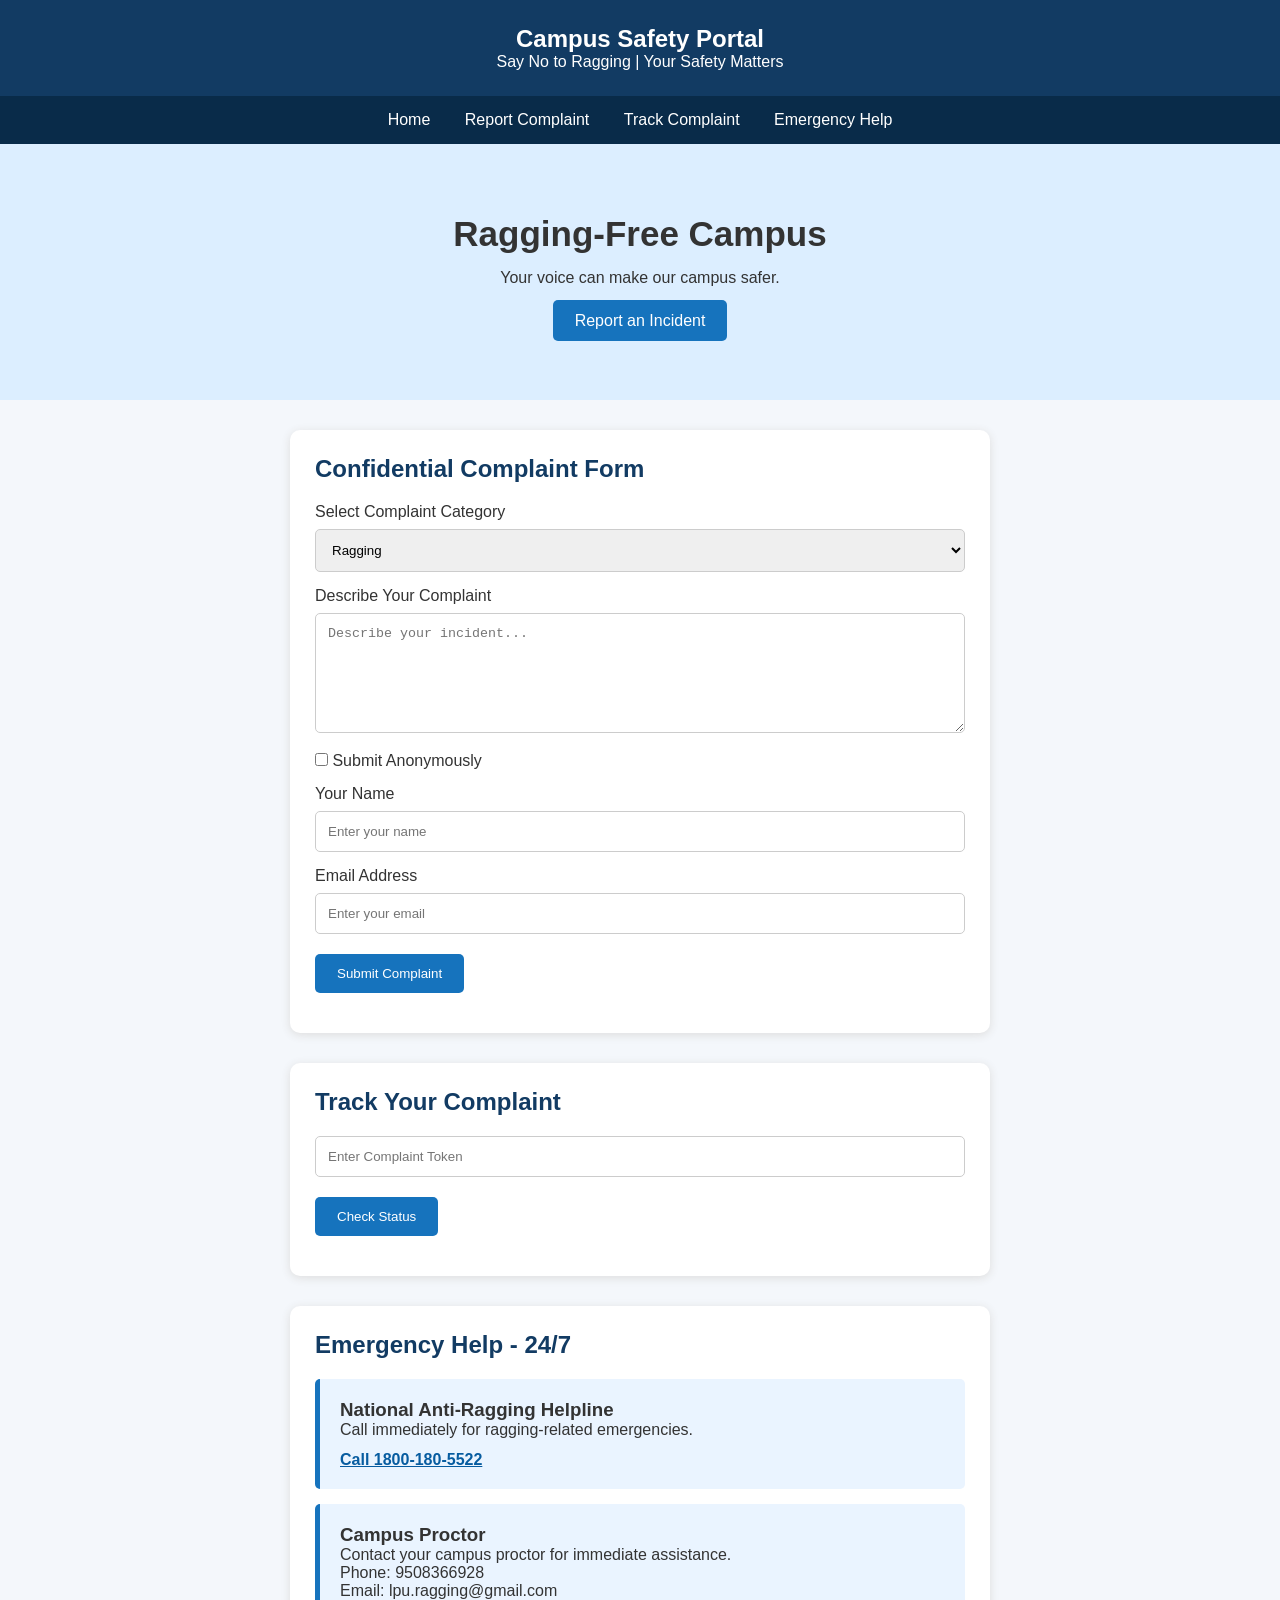
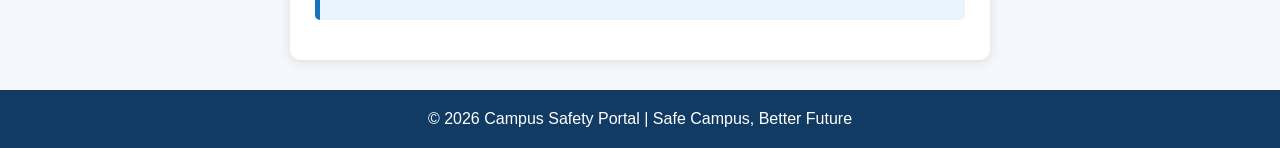
<file: index.html>
<!DOCTYPE html>
<html>
<head>
    <title>Campus Safety Portal</title>
    <link rel="stylesheet" href="caa2.css">
    <meta name="viewport" content="width=device-width, initial-scale=1.0">
</head>
<body>

<header>
    <h2>Campus Safety Portal</h2>
    <p>Say No to Ragging | Your Safety Matters</p>
</header>

<nav>
    <a href="#home">Home</a>
    <a href="#report">Report Complaint</a>
    <a href="#track">Track Complaint</a>
    <a href="#help">Emergency Help</a>
</nav> 

<section id="home" class="hero">
    <h1>Ragging-Free Campus</h1>
    <p>Your voice can make our campus safer.</p>
    <a href="#report" class="btn">Report an Incident</a>
</section>

<section id="report" class="container">
    <h2>Confidential Complaint Form</h2>

    <label>Select Complaint Category</label>
    <select id="category">
        <option>Ragging</option>
        <option>Bullying</option>
        <option>Hostel Issue</option>
        <option>Academic Grievance</option>
    </select>

    <label>Describe Your Complaint</label>
    <textarea id="description" placeholder="Describe your incident..." required></textarea>

    <label>
        <input type="checkbox" id="anonymous" onchange="toggleContact()">
        Submit Anonymously
    </label>

    <div id="contact">
        <label>Your Name</label>
        <input type="text" id="name" placeholder="Enter your name">

        <label>Email Address</label>
        <input type="email" id="email" placeholder="Enter your email">
    </div>

    <button onclick="submitComplaint()">Submit Complaint</button>

    <p id="result"></p>
</section>

<section id="track" class="container">
    <h2>Track Your Complaint</h2>

    <input type="text" id="token" placeholder="Enter Complaint Token">

    <button onclick="trackComplaint()">Check Status</button>

    <p id="status"></p>
</section>

<section id="help" class="container">
    <h2>Emergency Help - 24/7</h2>

    <div class="help-card">
        <h3>National Anti-Ragging Helpline</h3>
        <p>Call immediately for ragging-related emergencies.</p>
        <a href="tel:18001805522">Call 1800-180-5522</a>
    </div>

    <div class="help-card">
        <h3>Campus Proctor</h3>
        <p>Contact your campus proctor for immediate assistance.</p>
        <p>Phone: 9508366928</p>
        <p>Email: lpu.ragging@gmail.com</p>
    </div>
</section>

<footer>
    <p>© 2026 Campus Safety Portal | Safe Campus, Better Future</p>
</footer>

<script src="cs2.js"></script>

</body>
</html>
</file>
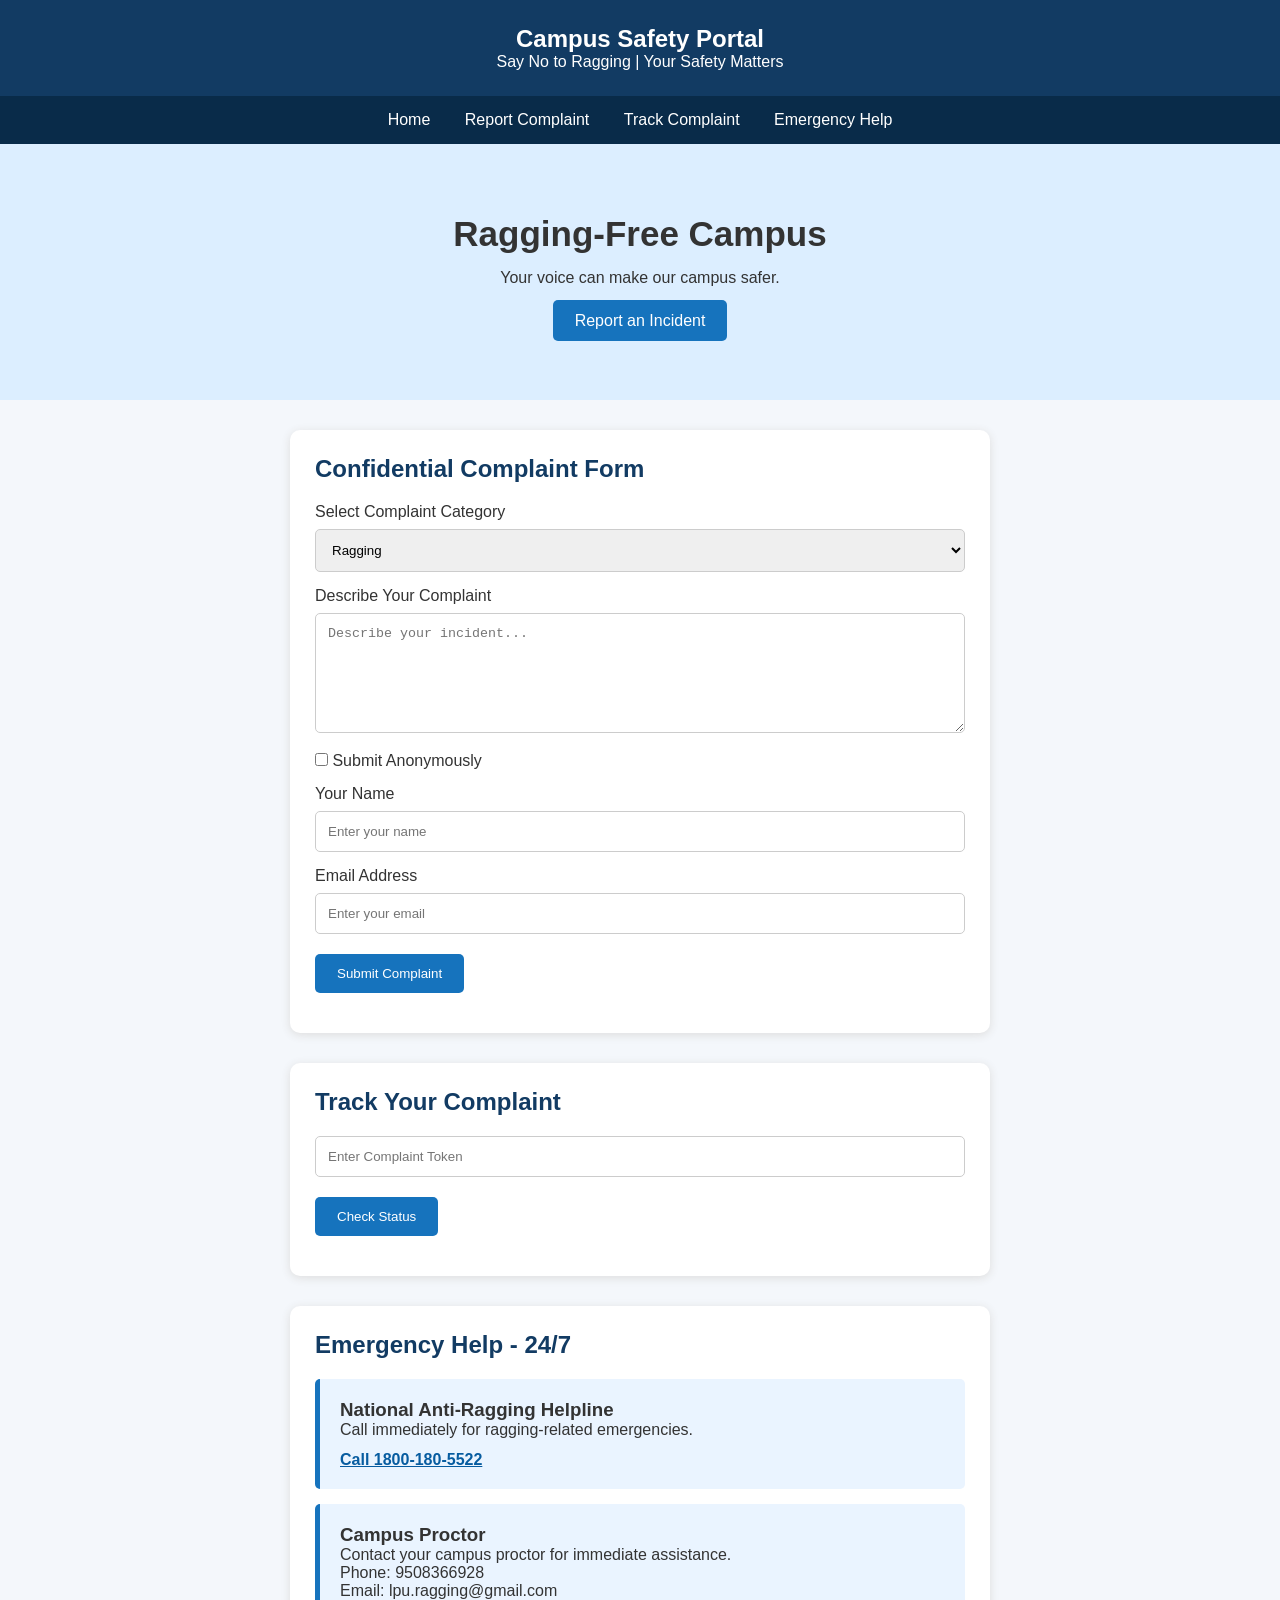
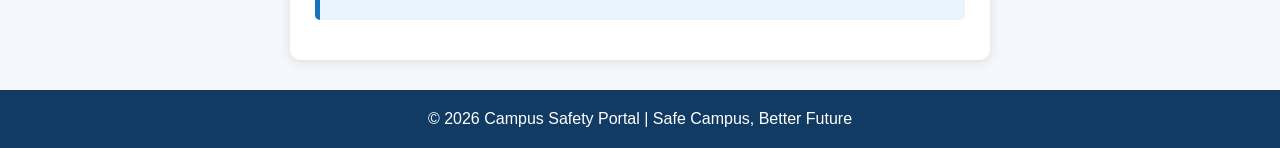
<file: ca2.html>
<!DOCTYPE html>
<html>
<head>
    <title>Campus Safety Portal</title>
    <link rel="stylesheet" href="caa2.css">
    <meta name="viewport" content="width=device-width, initial-scale=1.0">
</head>
<body>

<header>
    <h2>Campus Safety Portal</h2>
    <p>Say No to Ragging | Your Safety Matters</p>
</header>

<nav>
    <a href="#home">Home</a>
    <a href="#report">Report Complaint</a>
    <a href="#track">Track Complaint</a>
    <a href="#help">Emergency Help</a>
</nav> 

<section id="home" class="hero">
    <h1>Ragging-Free Campus</h1>
    <p>Your voice can make our campus safer.</p>
    <a href="#report" class="btn">Report an Incident</a>
</section>

<section id="report" class="container">
    <h2>Confidential Complaint Form</h2>

    <label>Select Complaint Category</label>
    <select id="category">
        <option>Ragging</option>
        <option>Bullying</option>
        <option>Hostel Issue</option>
        <option>Academic Grievance</option>
    </select>

    <label>Describe Your Complaint</label>
    <textarea id="description" placeholder="Describe your incident..." required></textarea>

    <label>
        <input type="checkbox" id="anonymous" onchange="toggleContact()">
        Submit Anonymously
    </label>

    <div id="contact">
        <label>Your Name</label>
        <input type="text" id="name" placeholder="Enter your name">

        <label>Email Address</label>
        <input type="email" id="email" placeholder="Enter your email">
    </div>

    <button onclick="submitComplaint()">Submit Complaint</button>

    <p id="result"></p>
</section>

<section id="track" class="container">
    <h2>Track Your Complaint</h2>

    <input type="text" id="token" placeholder="Enter Complaint Token">

    <button onclick="trackComplaint()">Check Status</button>

    <p id="status"></p>
</section>

<section id="help" class="container">
    <h2>Emergency Help - 24/7</h2>

    <div class="help-card">
        <h3>National Anti-Ragging Helpline</h3>
        <p>Call immediately for ragging-related emergencies.</p>
        <a href="tel:18001805522">Call 1800-180-5522</a>
    </div>

    <div class="help-card">
        <h3>Campus Proctor</h3>
        <p>Contact your campus proctor for immediate assistance.</p>
        <p>Phone: 9508366928</p>
        <p>Email: lpu.ragging@gmail.com</p>
    </div>
</section>

<footer>
    <p>© 2026 Campus Safety Portal | Safe Campus, Better Future</p>
</footer>

<script src="cs2.js"></script>

</body>
</html>
</file>
<file: caa2.css>
* {
    margin: 0;
    padding: 0;
    box-sizing: border-box;
}

body {
    font-family: Arial, sans-serif;
    background: #f4f7fb;
    color: #333;
}

header {
    background: #123b63;
    color: white;
    text-align: center;
    padding: 25px;
}

nav {
    background: #092b49;
    padding: 15px;
    text-align: center;
}

nav a {
    color: white;
    text-decoration: none;
    margin: 15px;
}

.hero {
    background: #dceeff;
    text-align: center;
    padding: 70px 20px;
}

.hero h1 {
    font-size: 35px;
    margin-bottom: 15px;
}

.hero p {
    margin-bottom: 25px;
}

.btn, button {
    background: #1673bd;
    color: white;
    padding: 12px 22px;
    border: none;
    border-radius: 5px;
    cursor: pointer;
    text-decoration: none;
}

.container {
    background: white;
    max-width: 700px;
    margin: 30px auto;
    padding: 25px;
    border-radius: 10px;
    box-shadow: 0 2px 10px #ddd;
}

.container h2 {
    color: #123b63;
    margin-bottom: 20px;
}

label {
    display: block;
    margin-top: 15px;
    margin-bottom: 8px;
}

input, select, textarea {
    width: 100%;
    padding: 12px;
    border: 1px solid #ccc;
    border-radius: 5px;
}

textarea {
    height: 120px;
    resize: vertical;
}

input[type="checkbox"] {
    width: auto;
}

button {
    margin-top: 20px;
}

button:hover, .btn:hover {
    background: #092b49;
}

.help-card {
    background: #eaf4ff;
    padding: 20px;
    margin: 15px 0;
    border-left: 5px solid #1673bd;
    border-radius: 5px;
}

.help-card a {
    display: inline-block;
    margin-top: 12px;
    color: #075ca0;
    font-weight: bold;
}

#result, #status {
    margin-top: 15px;
    color: green;
    font-weight: bold;
    overflow-wrap: anywhere;
}

footer {
    background: #123b63;
    color: white;
    text-align: center;
    padding: 20px;
    margin-top: 30px;
}

@media (max-width: 600px) {
    nav a {
        display: block;
        margin: 12px;
    }

    .hero h1 {
        font-size: 27px;
    }

    .container {
        margin: 15px;
    }
}
</file>
